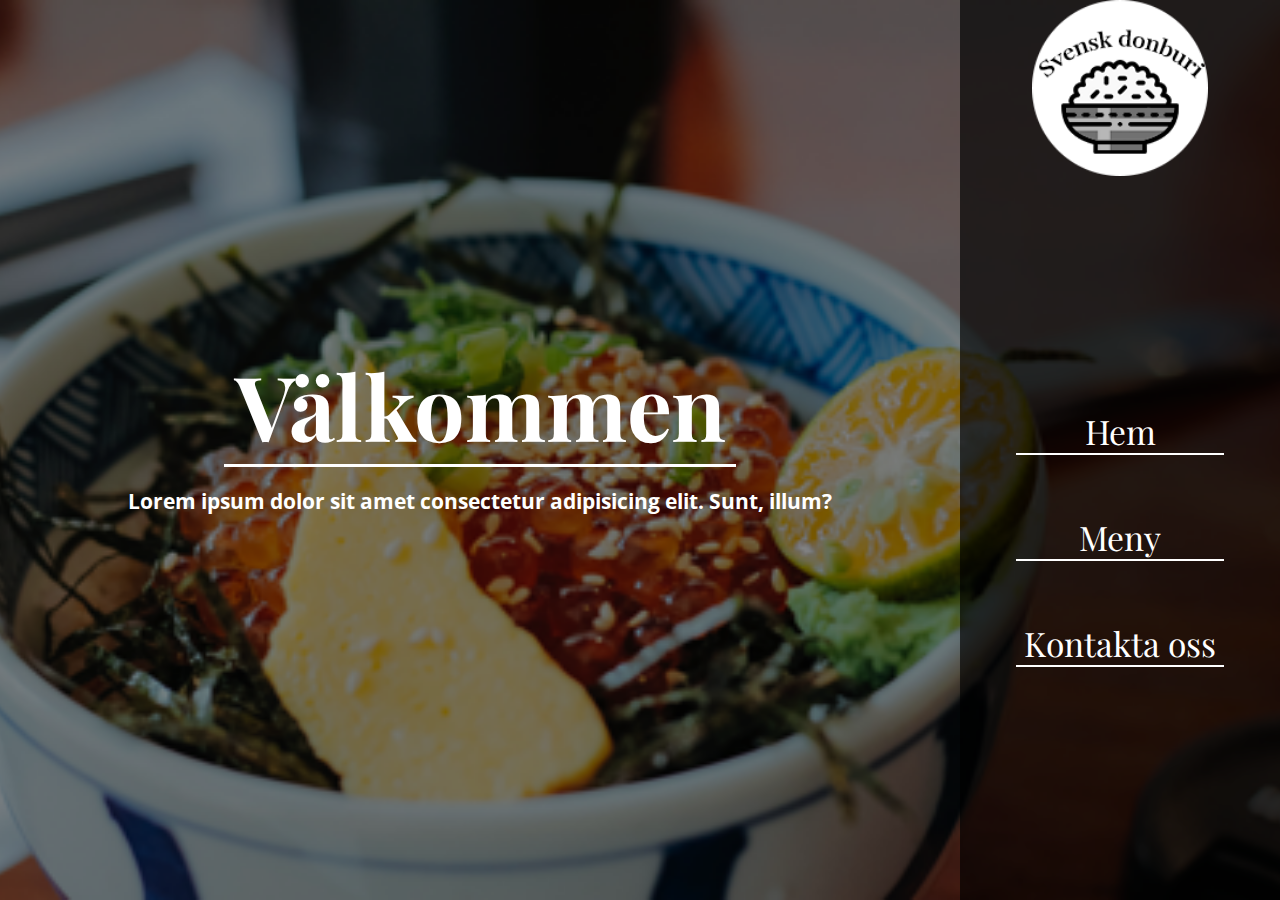
<file: index.html>
<!DOCTYPE html>
<html lang="en">
<head>
    <meta charset="UTF-8">
    <meta http-equiv="X-UA-Compatible" content="IE=edge">
    <meta name="viewport" content="width=device-width, initial-scale=1.0">
    <title>Svensk Donburi</title>
    <link rel="stylesheet" href="css/style.css">
</head>
<body id="index_body">

    <div id="main_wrapper">
        

        <div id="logo"><img src="img/svensk_donburi_logo.png" alt="Svensk Donburi Logotyp"></div> 

        <nav>

            <ul id="nav_list">

                <li>
                    <a href="index.html">Hem</a>
                    <div class="nav_underline"></div>
                </li>

                <li>
                    <a href="menu.html">Meny</a>
                    <div class="nav_underline"></div>
                </li>

                <li>
                    <a href="contact.html">Kontakta oss</a>                    
                    <div class="nav_underline"></div>
                </li>


            </ul>

        </nav>

        <section class="main_section" id="index_page">

            <h1 id="title">Välkommen</h1>

            <div id="title_underline"></div>

            <p id="index_underrubrik">Lorem ipsum dolor sit amet consectetur adipisicing elit. Sunt, illum?</p>



        </section>


    </div>

</body>
</html>
</file>
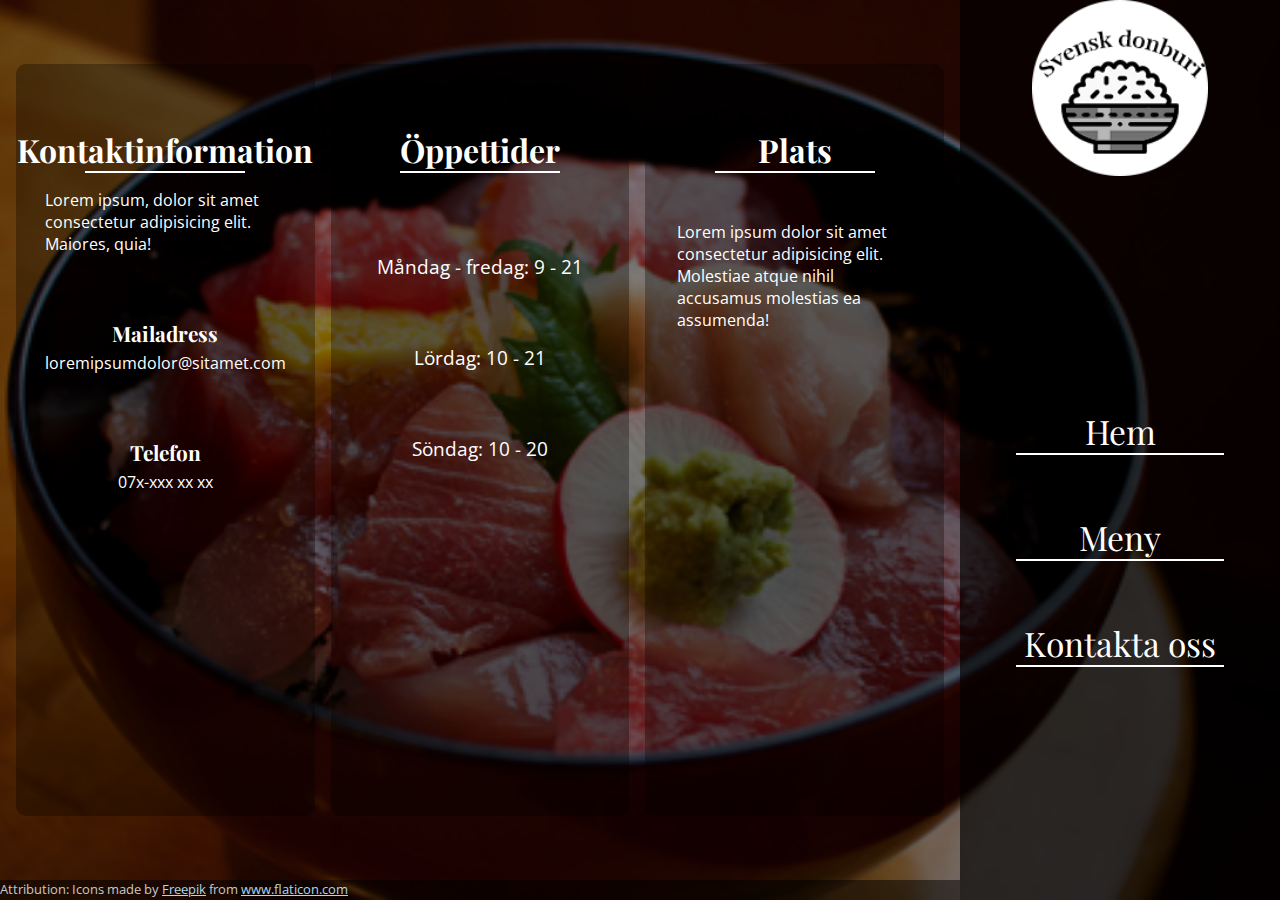
<file: contact.html>
<!DOCTYPE html>
<html lang="en">
<head>
    <meta charset="UTF-8">
    <meta http-equiv="X-UA-Compatible" content="IE=edge">
    <meta name="viewport" content="width=device-width, initial-scale=1.0">
    <title>Svensk Donburi</title>
    <link rel="stylesheet" href="css/style.css">
</head>
<body id="contact_body">

    <div id="main_wrapper">
        

        <div id="logo"><img src="img/svensk_donburi_logo.png" alt="Svensk Donburi Logotyp"></div> 

        <nav>

            <ul id="nav_list">

                <li>
                    <a href="index.html">Hem</a>
                    <div class="nav_underline"></div>
                </li>

                <li>
                    <a href="menu.html">Meny</a>
                    <div class="nav_underline"></div>
                </li>

                <li>
                    <a href="contact.html">Kontakta oss</a>                    
                    <div class="nav_underline"></div>
                </li>


            </ul>

        </nav>

        <section class="main_section" id="contact_page">

            
            <section id="contact_info">
                <h1>Kontaktinformation</h1>
                <div class="contact_underline"></div>

                <article>
                    <p>Lorem ipsum, dolor sit amet consectetur adipisicing elit. Maiores, quia!</p>
                    <h2>Mailadress</h2>
                    <p>loremipsumdolor@sitamet.com</p>
                    <h2>Telefon</h2>
                    <p>07x-xxx xx xx</p>
                </article>

            </section>

            <section id="open_times">
                <h1>Öppettider</h1>
                <div class="contact_underline"></div>

                <div>
                    <p>Måndag - fredag: 9 - 21</p>
                    <p>Lördag: 10 - 21</p>
                    <p>Söndag: 10 - 20</p>
                </div>

            </section>

            <section id="location">
                <h1>Plats</h1>
                <div class="contact_underline"></div>

                <p>Lorem ipsum dolor sit amet consectetur adipisicing elit. Molestiae atque nihil accusamus molestias ea assumenda!</p>

            </section>


        </section>

        <footer>Attribution: Icons made by <a href="https://www.freepik.com" title="Freepik">Freepik</a> from <a href="https://www.flaticon.com/" title="Flaticon">www.flaticon.com</a></footer>

    </div>

</body>
</html>
</file>
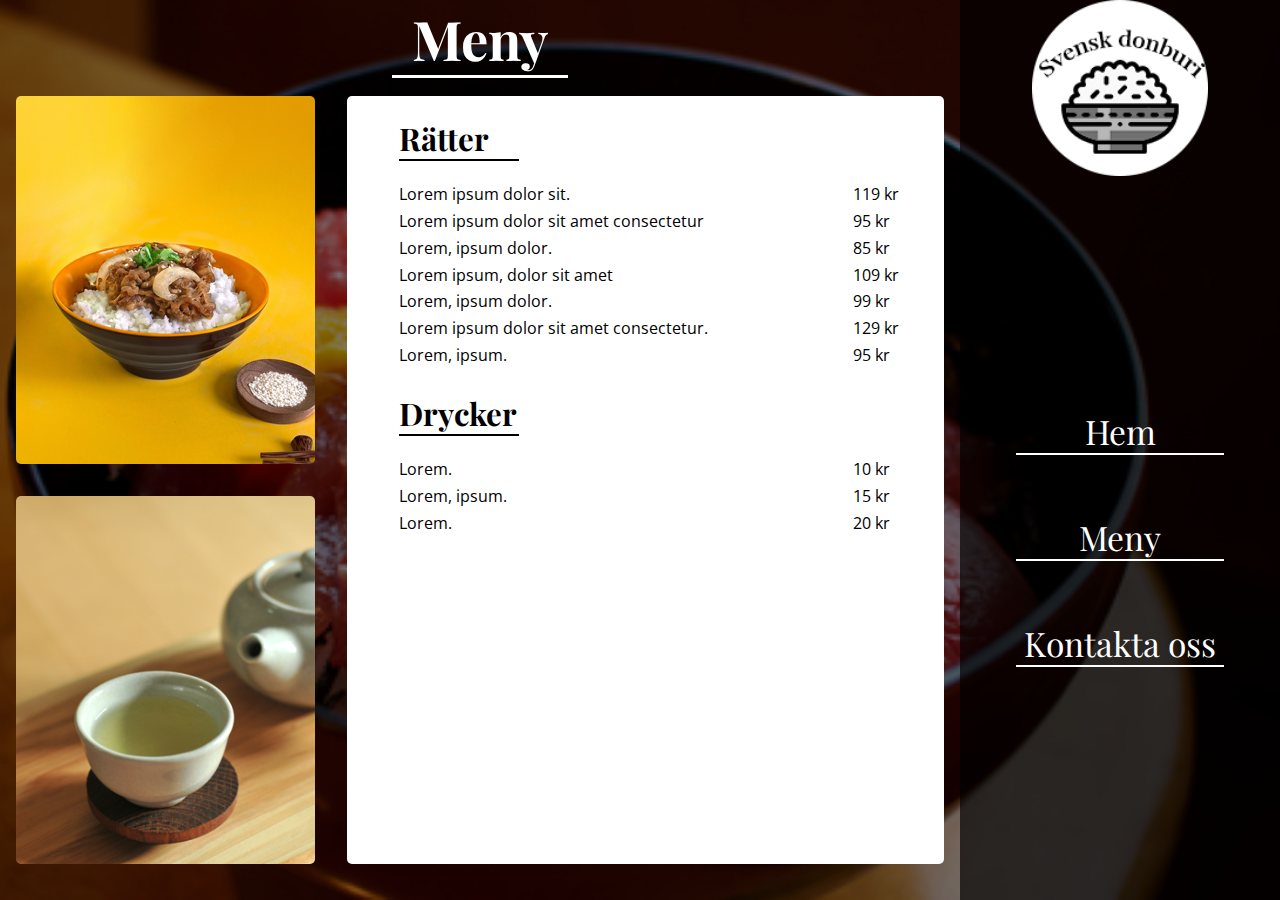
<file: menu.html>
<!DOCTYPE html>
<html lang="en">
<head>
    <meta charset="UTF-8">
    <meta http-equiv="X-UA-Compatible" content="IE=edge">
    <meta name="viewport" content="width=device-width, initial-scale=1.0">
    <title>Svensk Donburi</title>
    <link rel="stylesheet" href="css/style.css">
</head>
<body id="menu_body">
    <div id="main_wrapper">
        

        <div id="logo"><img src="img/svensk_donburi_logo.png" alt="Svensk Donburi Logotyp"></div> 

        <nav>

            <ul id="nav_list">

                <li>
                    <a href="index.html">Hem</a>
                    <div class="nav_underline"></div>
                </li>

                <li>
                    <a href="menu.html">Meny</a>
                    <div class="nav_underline"></div>
                </li>

                <li>
                    <a href="contact.html">Kontakta oss</a>                    
                    <div class="nav_underline"></div>
                </li>


            </ul>

        </nav>

        <section class="main_section" id="menu_page">

            <div id="menu_title">
                <header>
                    <h1>Meny</h1>
                    <div id="menu_title_underline"></div>
                </header>
            </div>

            
            

            <section id="menu">

                <article id="meal_category">

                    <section id="meal_names">

                        <ul>
                            <li>
                                <header class="menu_underrubrik">
                                    <h2>Rätter</h2>
                                    <div class="menu_underline"></div>
                                </header>                                
                            </li>
                            <li><p>Lorem ipsum dolor sit.</p></li>
                            <li><p>Lorem ipsum dolor sit amet consectetur</p></li>
                            <li><p>Lorem, ipsum dolor.</p></li>
                            <li><p>Lorem ipsum, dolor sit amet </p></li>
                            <li><p>Lorem, ipsum dolor.</p></li>
                            <li><p>Lorem ipsum dolor sit amet consectetur.</p></li>
                            <li><p>Lorem, ipsum.</p></li>
                        </ul>

                    </section>

                    <section id="meal_prices">

                        <ul>
                            <li><p>119 kr</p></li>
                            <li><p>95 kr</p></li>
                            <li><p>85 kr</p></li>
                            <li><p>109 kr</p></li>
                            <li><p>99 kr</p></li>
                            <li><p>129 kr</p></li>
                            <li><p>95 kr</p></li>
                        </ul>

                    </section>

                    
                </article>



                <article id="drink_category">
                    <section id="drink_names">
                        <ul>
                            <li>
                                <header class="menu_underrubrik">
                                    <h2>Drycker</h2>
                                    <div class="menu_underline"></div>
                                </header>                              
                            </li>
                            <li><p>Lorem.</p></li>
                            <li><p>Lorem, ipsum.</p></li>
                            <li><p>Lorem.</p></li>
                        </ul>
                    </section>

                    <section id="drink_prices">
                        <ul>
                            <li><p>10 kr</p></li>
                            <li><p>15 kr</p></li>
                            <li><p>20 kr</p></li>
                        </ul>

                    </section>

                    
                </article>

            </section>

            <div id="bild_upp"><img src="img/donburi_showcase1.png" alt="Bild på donburi" ></div>

            <div id="bild_ned"><img src="img/donburi_showcase2.png" alt="Bild på te" ></div>

            

        </section>


    </div>
</body>
</html>
</file>
<file: css/style.css>
/* --- Generellt --- */

@import url('https://fonts.googleapis.com/css2?family=Playfair+Display:wght@500&display=swap'); /*Playfair Display, med seriffer*/

@import url('https://fonts.googleapis.com/css2?family=Open+Sans+Condensed:wght@300&display=swap'); /*Open Sans Condensed, san seriffer*/

*{
    padding: 0;
    margin: 0;
    box-sizing: border-box;
    font-family: 'Open Sans Condensed', sans-serif;
}

#index_body{
    background-image: url("../img/donburi_bakgrund1.png");
    background-position-x: center;
    background-position-y: center;
    background-size: cover;
}

#main_wrapper{
    display: grid;
    grid-template-columns: minmax(500px,3fr) minmax(250px, 1fr);
    grid-template-rows: minmax(150px, 1fr) minmax(400px, 4fr) 20px;
    grid-template-areas: 
    "msec logo"
    "msec navi"
    "foot navi"
    ;

    height: 100vh;
    /* width: 100vw; */
}

#logo{
    grid-area: logo;
    display: flex;
    justify-content: center;
    background: rgba(0, 0, 0, 0.65);
}


nav{
    grid-area: navi;
    background: rgba(0, 0, 0, 0.65);
    height: 100%;
    display: flex;
    justify-content: center;
    align-items: center;
    color: white;
    font-size: 2.1rem;
}

.main_section{
    grid-area: msec;
}

.nav_underline{
    height: 2px;
    width: 13rem;
    background: white;
}

#nav_list{
    list-style: none;
    display: flex;
    flex-direction: column;  
    align-items: center;
}

#nav_list>li{
    margin: 1.875rem;
    display: flex;
    flex-direction: column;
    align-items: center;
}

#nav_list>li>a{
    color: white;
    text-decoration: none;
    font-family: 'Playfair Display', serif;
}

footer{
    height: 100%;
    grid-area: foot;
    background: rgba(0, 0, 0, 0.50);
    color: rgb(200, 200, 200);
    font-size: 0.8rem;
}

footer>a{
    color: lightblue;
}

/* --- Index sida --- */

#index_page{
    display: flex;
    flex-direction: column;
    justify-content: center;
    align-items: center;   
    height: 100%;
}

#title{
    font-size: 5.6rem;
    color: white;
    font-family: 'Playfair Display', serif;
}

#title_underline{
    height: 3px;
    width: 32rem;
    background: white;
}

#index_underrubrik{
    font-size: 1.3rem;
    margin: 1.25rem;
    color: white;
    font-weight: bold;
}

/* --- Meny sida --- */

#menu_body{
    background-image: url("../img/donburi_bakgrund2.png");
    background-position-x: center;
    background-position-y: center;
    background-size: cover;
}

#menu_page{
    display: grid;
    grid-template-columns: minmax(50px, 0.5fr) minmax(100px, 1fr);
    grid-template-rows: 3rem minmax(100px, 1fr) minmax(100px, 1fr);
    grid-template-areas: 
    "ti ti"
    "b1 me"
    "b2 me"
    ;

    margin: 1rem;
    gap: 2rem;

}

#menu_title{
    grid-area: ti;   
    display: flex;
    flex-direction: column;
    justify-content: center;
    align-items: center;
}

#menu_title>header>h1{
    color: white;
    font-size: 3.4rem;
    font-family: 'Playfair Display', serif;
    display: flex;
    justify-content: center;
}


#menu_title_underline{
    height: 3px;
    width: 11rem;
    background: white;
}

#menu{
    grid-area: me;
    background: white;
    border-radius: 5px;
    overflow: auto;
}

#menu>article>section>ul{
    list-style: none;
}

#menu>article>section>ul>li{
    margin: 0.3rem;
}

.menu_underrubrik{
    font-size: 1.3rem;
}

.menu_underrubrik>h2{
    font-family: 'Playfair Display', serif;
}

.menu_underline{
    height: 2px;
    width: 7.5rem;
    background: black;
    margin-bottom: 1.4rem;
}

#bild_upp{
    grid-area: b1;
    overflow: hidden;   
    display: flex;
    justify-content: center;
    align-items: center;
    border-radius: 5px;
}

#bild_upp>img{
    color: white;    
    max-height: 200%;
    
}

#bild_ned{
    grid-area: b2;
    overflow: hidden;   
    display: flex;
    justify-content: center;
    align-items: center;
    border-radius: 5px;
}

#bild_ned>img{
    color: white;    
    max-height: 100%;
}

/*Rätter*/

#meal_category{
    display: flex;
    justify-content: space-between;
    margin: 1rem;
    margin-left: 3rem;
    margin-right: 1rem;
}

#meal_names{
    width: 20rem;
}

#meal_prices{
    display: flex;
    flex-direction: column-reverse;
    width: 5rem;
}

/*Drycker*/

#drink_category{
    display: flex;
    justify-content: space-between;
    margin: 1rem;
    margin-left: 3rem;
    margin-right: 1rem;
}

#drink_prices{
    display: flex;
    flex-direction: column-reverse;
    width: 5rem;
}

/* --- Kontact oss sida --- */

#contact_body{
    background-image: url("../img/donburi_bakgrund2.png");
    background-position-x: center;
    background-position-y: center;
    background-size: cover;
    color: white;
}

#contact_page{
    display: grid;
    grid-template-columns: minmax(100px, 1fr) minmax(100px, 1fr) minmax(100px, 1fr);
    grid-template-rows: minmax(100px, 1fr);
    grid-template-areas: 
    "kon opp pla"
    ;

    margin-top: 4rem;
    margin-bottom: 4rem;
    margin-left: 1rem;
    margin-right: 1rem;
    gap: 1rem;
}

#contact_page>section{
    background: rgba(0, 0, 0, 0.30);
    border-radius: 10px;  
    overflow-wrap: break-word; 
    overflow-x: hidden;
}

#contact_page>section>h1{
    font-family: 'Playfair Display', serif;
    font-size: 2rem;
    margin-top: 4rem; 
    max-width: 100%; 
}

.contact_underline{
    height: 2px;
    width: 10rem;
    background: white;
    margin-bottom: 1rem;
}

#contact_info{
    grid-area: kon;
    display: flex;
    flex-direction: column;
    align-items: center;
}

#contact_info>article{
    display: flex;
    flex-direction: column;
    align-items: center;
}

#contact_info>article>p{
    margin-right: 2rem;
    margin-left: 2rem;
}

#contact_info>article>h2{
    margin-top: 4rem;
    margin-bottom: 0.3rem;
    font-family: 'Playfair Display', serif;
    font-size: 1.3rem;
}

#open_times{
    grid-area: opp;
    display: flex;
    flex-direction: column;
    align-items: center;
}

#open_times>div{
    display: flex;
    flex-direction: column;
    align-items: center;
}

#open_times>div>p{
    margin-top: 4rem;
    font-size: 1.2rem;
}


#location{
    grid-area: pla;
    display: flex;
    flex-direction: column;
    align-items: center;
} 

#location>p{
    margin: 2rem;
}
</file>
